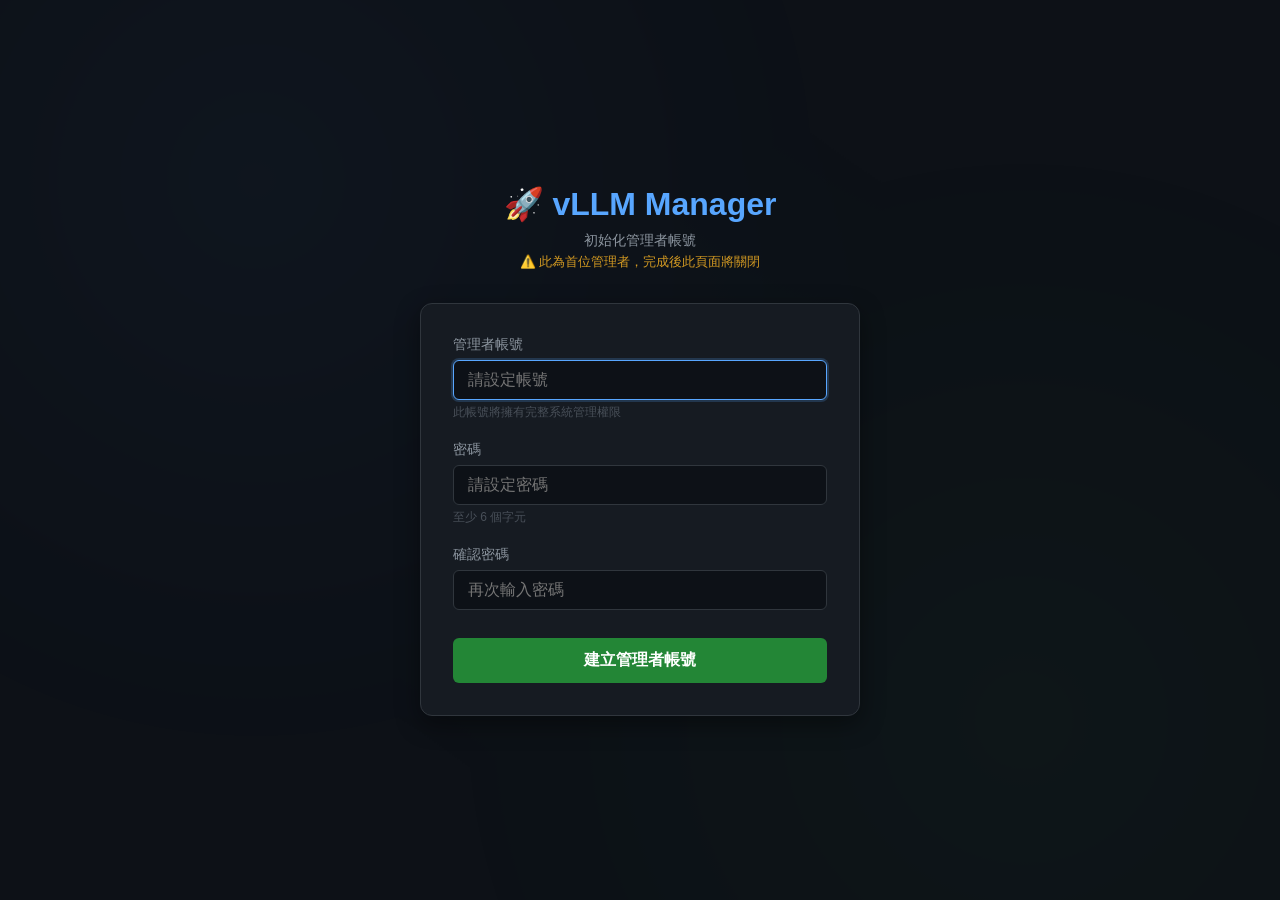
<file: templates/init.html>
<!DOCTYPE html>
<html lang="zh-TW">
<head>
    <meta charset="UTF-8">
    <meta name="viewport" content="width=device-width, initial-scale=1.0">
    <title>vLLM Manager - 初始化管理者</title>
    <link rel="icon" href="data:image/svg+xml,<svg xmlns='http://www.w3.org/2000/svg' viewBox='0 0 100 100'><text y='.9em' font-size='90'>🚀</text></svg>">
    <style>
        * { margin: 0; padding: 0; box-sizing: border-box; }
        body {
            font-family: -apple-system, BlinkMacSystemFont, 'Segoe UI', Roboto, sans-serif;
            background: #0d1117;
            color: #c9d1d9;
            min-height: 100vh;
            display: flex;
            align-items: center;
            justify-content: center;
        }
        .init-container { width: 100%; max-width: 480px; padding: 20px; }
        .init-header { text-align: center; margin-bottom: 32px; }
        .init-header h1 { font-size: 2em; color: #58a6ff; margin-bottom: 8px; }
        .init-header .subtitle { color: #8b949e; font-size: 0.9em; margin-bottom: 4px; }
        .init-header .notice { color: #d29922; font-size: 0.8em; }
        .init-card {
            background: #161b22;
            border: 1px solid #30363d;
            border-radius: 12px;
            padding: 32px;
            box-shadow: 0 8px 24px rgba(0, 0, 0, 0.4);
        }
        .form-group { margin-bottom: 20px; }
        .form-group label {
            display: block;
            font-size: 0.85em;
            color: #8b949e;
            margin-bottom: 6px;
            font-weight: 500;
        }
        .form-group input {
            width: 100%;
            padding: 10px 14px;
            background: #0d1117;
            border: 1px solid #30363d;
            border-radius: 6px;
            color: #c9d1d9;
            font-size: 1em;
            transition: border-color 0.2s;
        }
        .form-group input:focus {
            outline: none;
            border-color: #58a6ff;
            box-shadow: 0 0 0 2px rgba(88, 166, 255, 0.2);
        }
        .form-group .hint { font-size: 0.75em; color: #484f58; margin-top: 4px; }
        .btn-init {
            width: 100%;
            padding: 12px;
            background: #238636;
            color: white;
            border: none;
            border-radius: 6px;
            font-size: 1em;
            font-weight: 600;
            cursor: pointer;
            transition: background 0.2s;
            margin-top: 8px;
        }
        .btn-init:hover { background: #2ea043; }
        .btn-init:disabled { background: #21262d; color: #484f58; cursor: not-allowed; }
        .error-message {
            background: #44111a;
            color: #f85149;
            padding: 12px 14px;
            border-radius: 6px;
            margin-bottom: 20px;
            font-size: 0.85em;
            border-left: 3px solid #f85149;
            display: none;
        }
        .error-message.show { display: block; }
        .success-message {
            background: #0d4429;
            color: #3fb950;
            padding: 12px 14px;
            border-radius: 6px;
            margin-bottom: 20px;
            font-size: 0.85em;
            border-left: 3px solid #3fb950;
            display: none;
        }
        .success-message.show { display: block; }
        .bg-decoration {
            position: fixed; top: 0; left: 0; right: 0; bottom: 0;
            pointer-events: none; z-index: -1; opacity: 0.03;
            background:
                radial-gradient(circle at 20% 20%, #58a6ff 0%, transparent 50%),
                radial-gradient(circle at 80% 80%, #3fb950 0%, transparent 50%);
        }
    </style>
</head>
<body>
    <div class="bg-decoration"></div>
    
    <div class="init-container">
        <div class="init-header">
            <h1>🚀 vLLM Manager</h1>
            <div class="subtitle">初始化管理者帳號</div>
            <div class="notice">⚠️ 此為首位管理者，完成後此頁面將關閉</div>
        </div>

        <div class="init-card">
            <div id="error-msg" class="error-message"></div>
            <div id="success-msg" class="success-message"></div>
            
            <form id="init-form">
                <div class="form-group">
                    <label>管理者帳號</label>
                    <input type="text" id="username" name="username" placeholder="請設定帳號" required>
                    <div class="hint">此帳號將擁有完整系統管理權限</div>
                </div>
                <div class="form-group">
                    <label>密碼</label>
                    <input type="password" id="password" name="password" placeholder="請設定密碼" required minlength="6">
                    <div class="hint">至少 6 個字元</div>
                </div>
                <div class="form-group">
                    <label>確認密碼</label>
                    <input type="password" id="password_confirm" name="password_confirm" placeholder="再次輸入密碼" required minlength="6">
                </div>
                <button type="submit" class="btn-init" id="init-btn">建立管理者帳號</button>
            </form>
        </div>
    </div>

    <script>
        const form = document.getElementById('init-form');
        const errorMsg = document.getElementById('error-msg');
        const successMsg = document.getElementById('success-msg');
        const initBtn = document.getElementById('init-btn');

        form.addEventListener('submit', async (e) => {
            e.preventDefault();
            errorMsg.classList.remove('show');
            successMsg.classList.remove('show');
            initBtn.disabled = true;
            initBtn.textContent = '建立中...';

            const username = document.getElementById('username').value.trim();
            const password = document.getElementById('password').value;
            const passwordConfirm = document.getElementById('password_confirm').value;

            if (password !== passwordConfirm) {
                errorMsg.textContent = '兩次密碼輸入不一致';
                errorMsg.classList.add('show');
                initBtn.disabled = false;
                initBtn.textContent = '建立管理者帳號';
                return;
            }

            if (password.length < 6) {
                errorMsg.textContent = '密碼至少需要 6 個字元';
                errorMsg.classList.add('show');
                initBtn.disabled = false;
                initBtn.textContent = '建立管理者帳號';
                return;
            }

            try {
                const response = await fetch('/api/auth/init', {
                    method: 'POST',
                    headers: { 'Content-Type': 'application/json' },
                    body: JSON.stringify({ username, password })
                });

                const data = await response.json();

                if (response.ok && data.status === 'ok') {
                    successMsg.textContent = '✅ ' + data.message + '，正在跳轉到登入頁面...';
                    successMsg.classList.add('show');
                    setTimeout(() => window.location.href = '/login', 2000);
                } else {
                    errorMsg.textContent = data.message || '建立失敗';
                    errorMsg.classList.add('show');
                    initBtn.disabled = false;
                    initBtn.textContent = '建立管理者帳號';
                }
            } catch (err) {
                errorMsg.textContent = '連線錯誤，請稍後再試';
                errorMsg.classList.add('show');
                initBtn.disabled = false;
                initBtn.textContent = '建立管理者帳號';
            }
        });

        document.getElementById('username').focus();
    </script>
</body>
</html>
</file>
